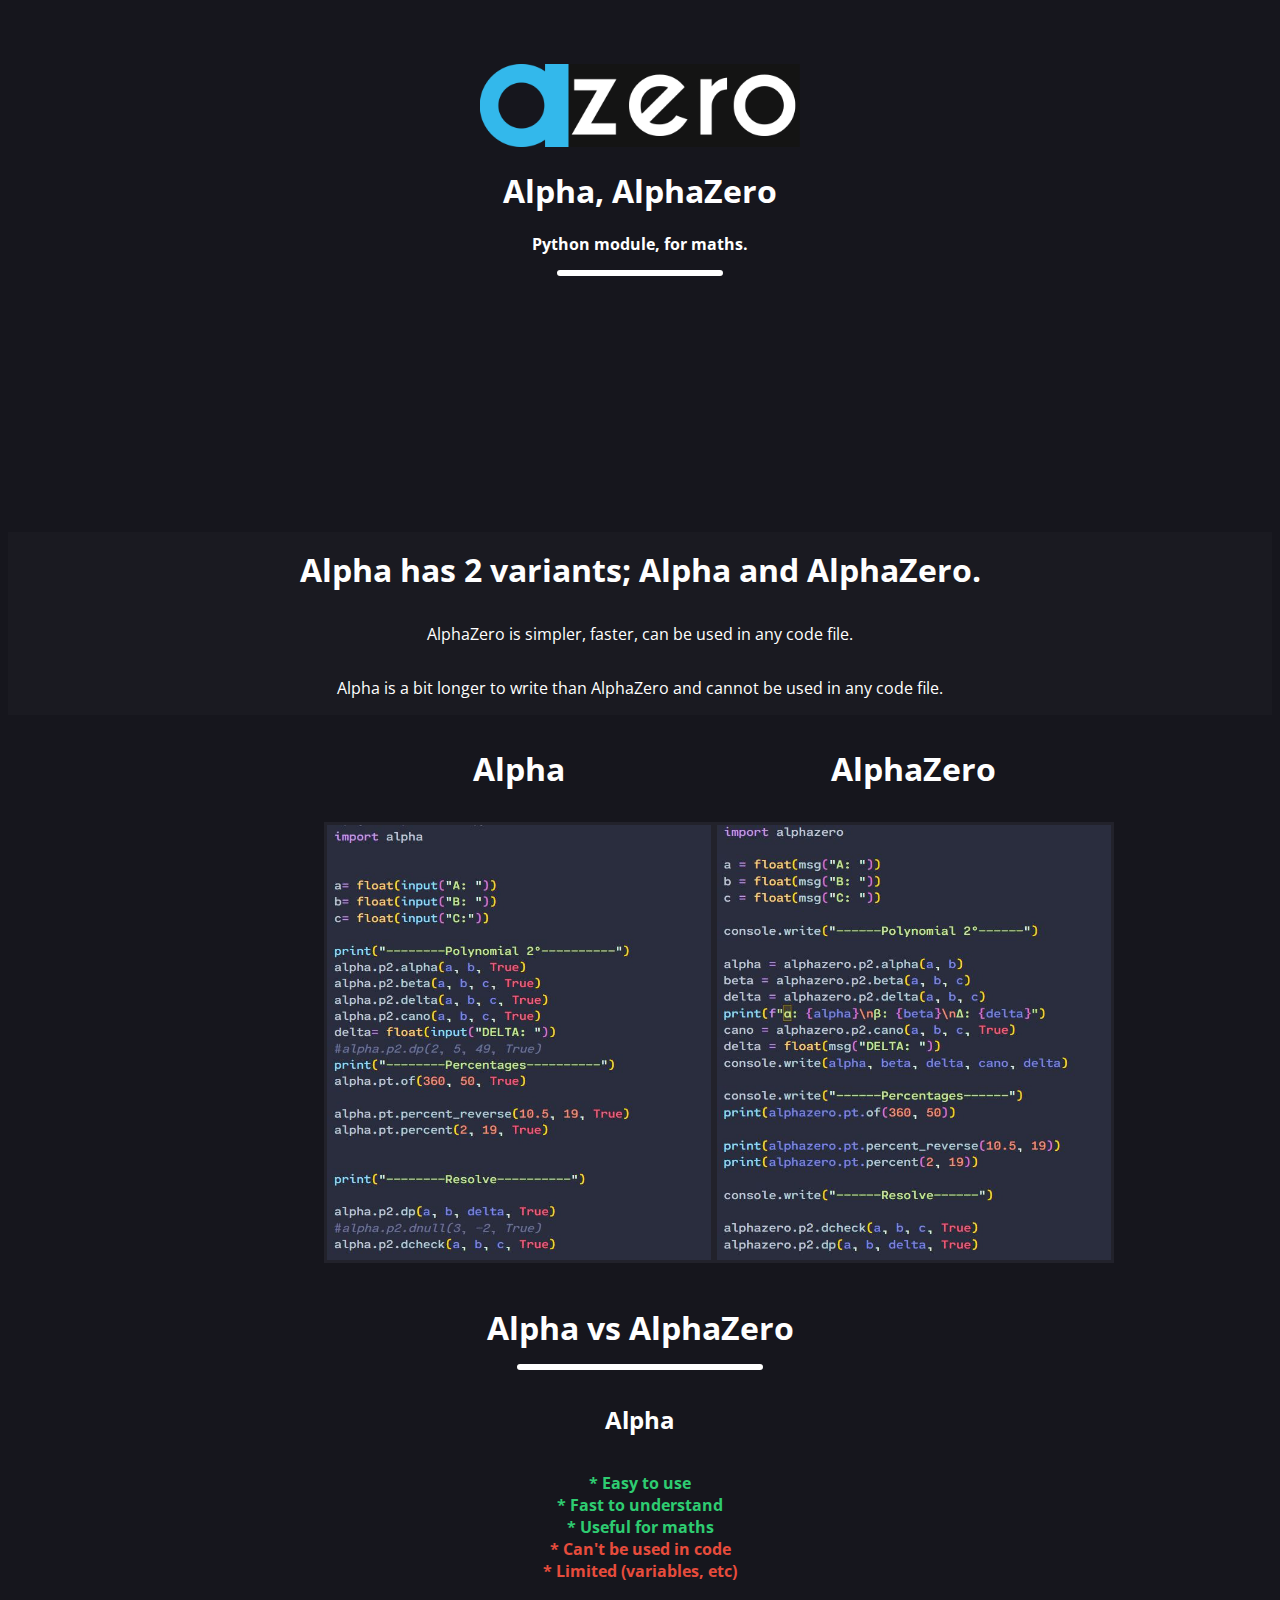
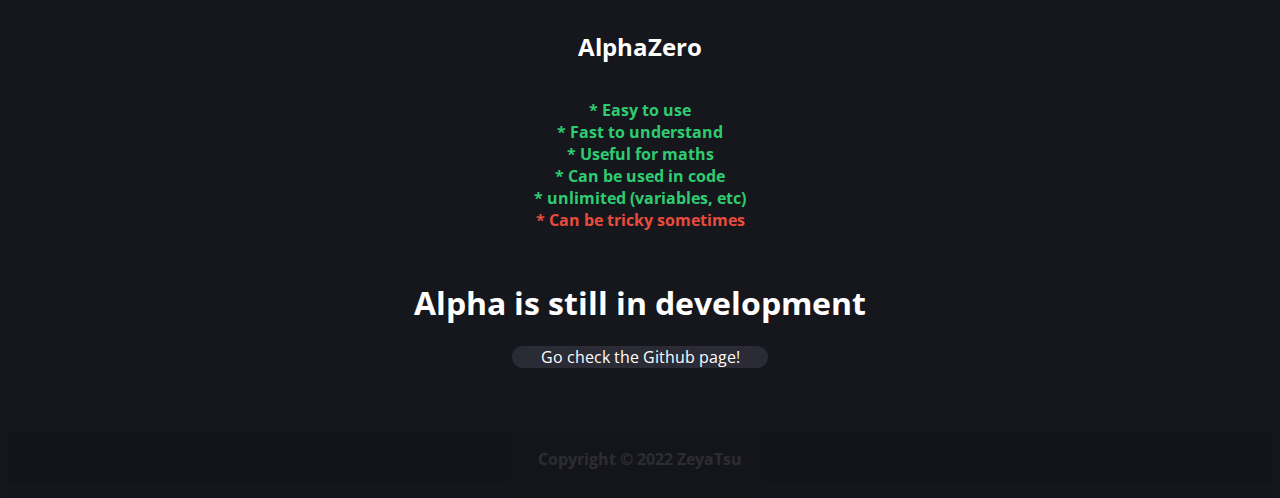
<file: index.html>
<!DOCTYPE html>
    <meta name="viewport" content="width=device-width, initial-scale=1">
    <html>
        <head>
            <meta charset="utf-8" />
            <link rel="stylesheet" href="styles.css" />
            <link rel="icon" type="image/x-icon" href="ico.png">
            <title>Alpha</title>
        </head>
        
            <header>
                <div class="logo-title">
                    <img src="logo.png" id="logo"/>
                    <h1 id="title">Alpha, AlphaZero</h1>
                    <h6 id="desc">Python module, for maths.</h6>
                    <div class="underline"></div>
                </div>
            </header>
        
            <body>
                <div class="section">
                    <div class="body-text">
                        <h1 id="h1">Alpha has 2 variants; Alpha and AlphaZero.</h1>
                        <p id="p">AlphaZero is simpler, faster, can be used in any code file.</p>
                        <p id="p">Alpha is a bit longer to write than AlphaZero and cannot be used in any code file.</p>
                    </div>
                </div>
                <div class="container">
                    <div class="ex1">
                        <p id="capeg1">Alpha</p>
                        <img src="example1.jpg" id="eg1"/>
                    </div>

                    <div class="ex2">
                        <p id="capeg2">AlphaZero</p>
                        <img src="example2.jpg" id="eg2" />
                    </div>
                    
                </div>
                
                <div class="advantages">
                    <h1 id="compare">Alpha vs AlphaZero</h1>
                    <div class="line"></div>
                    <h2 id="compare">Alpha</h2>
                    <p class="compare">
                        <span id="pos">* Easy to use</span> <br />
                        <span id="pos">* Fast to understand</span> <br/>
                        <span id="pos">* Useful for maths</span> <br/>

                        <span id="neg">* Can't be used in code</span> <br />
                        <span id="neg">* Limited (variables, etc)</span> <br/>
                    </p>

                    <h2 id="compare">AlphaZero</h2>
                    <p class="compare">
                        <span id="pos">* Easy to use</span> <br />
                        <span id="pos">* Fast to understand</span> <br/>
                        <span id="pos">* Useful for maths</span> <br/>

                        <span id="pos">* Can be used in code</span> <br />
                        <span id="pos">* unlimited (variables, etc)</span> <br/>
                        <span id="neg">* Can be tricky sometimes</span>
                    </p>

                    <h1 id="compare">Alpha is still in development</h1>
                    <div class="button">
                        <a href="https://github.com/OpenO1/alpha.py" target="blank" id="button">Go check the Github page!</a>
                    </div>

                </div>
                     
                   
            </body>
        
            <footer>
                <p id="foot">Copyright © 2022 ZeyaTsu</p>         
            </footer>
    </html>
</file>
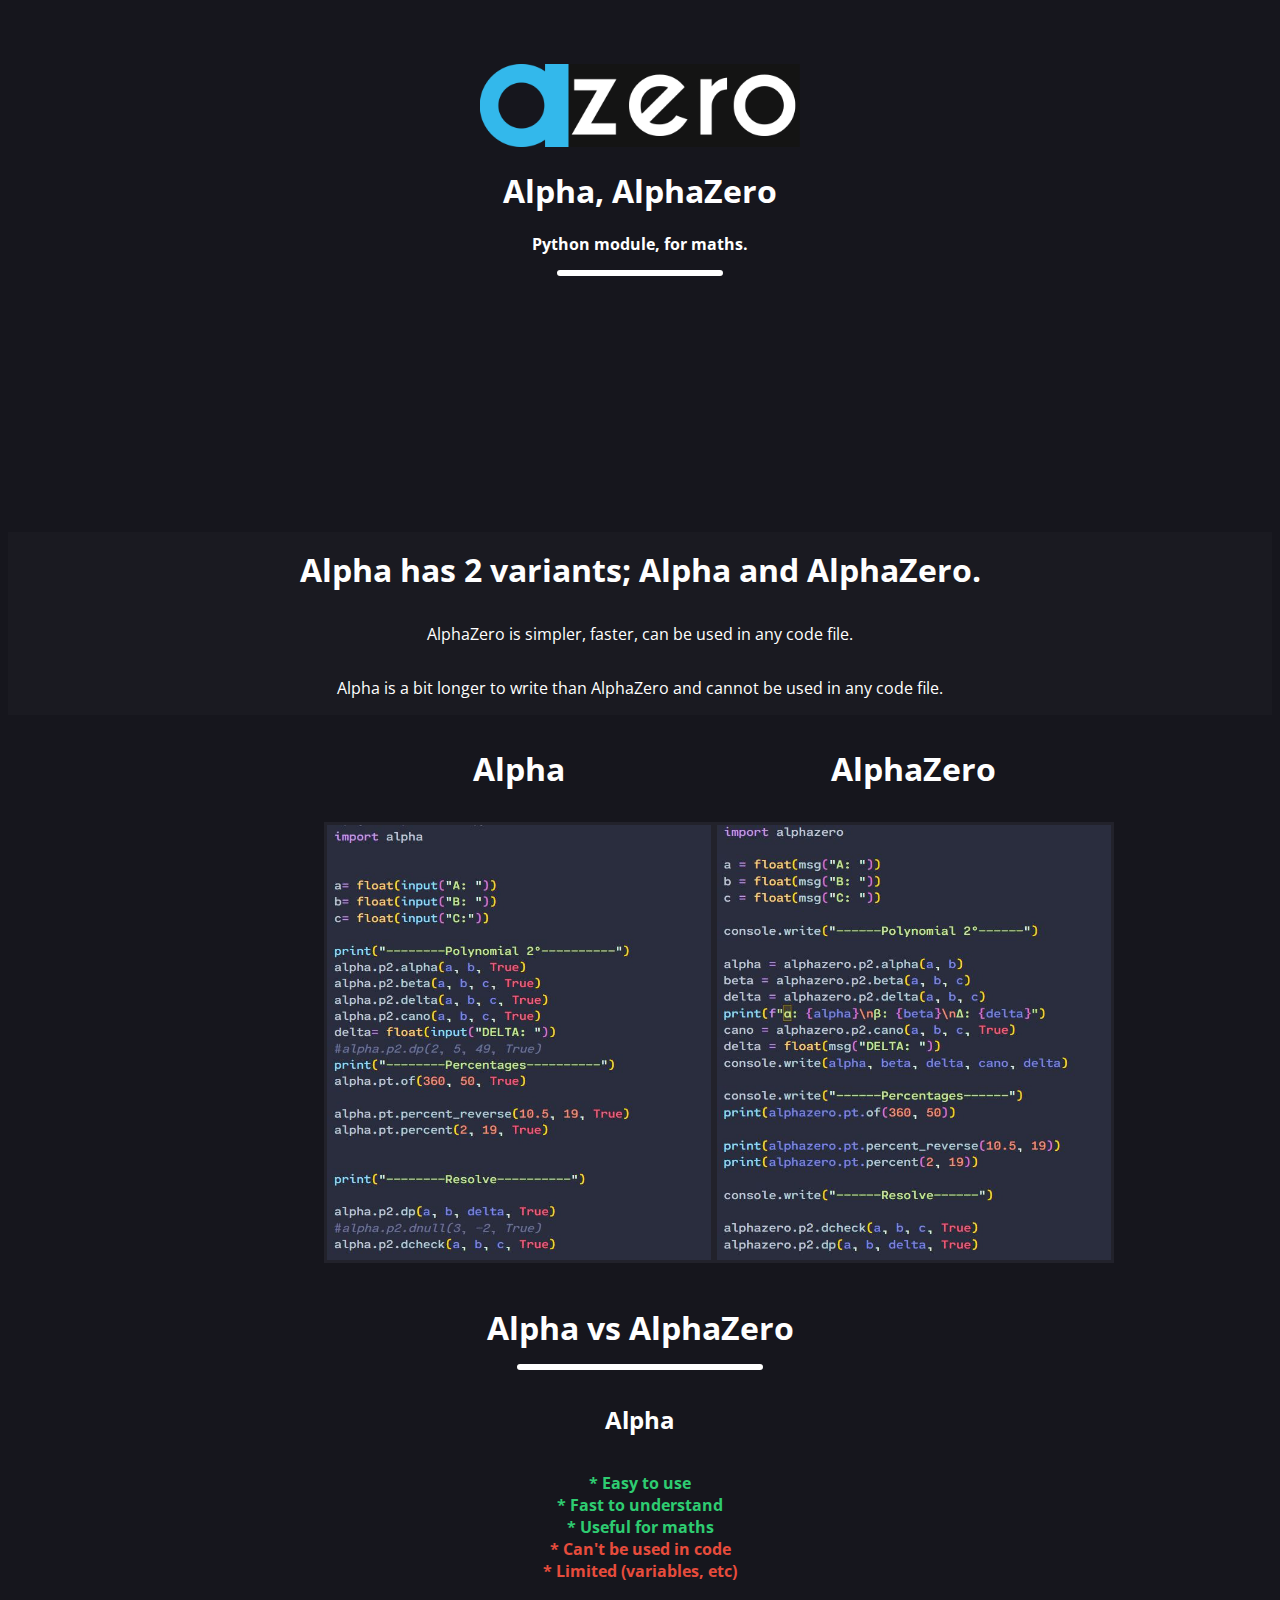
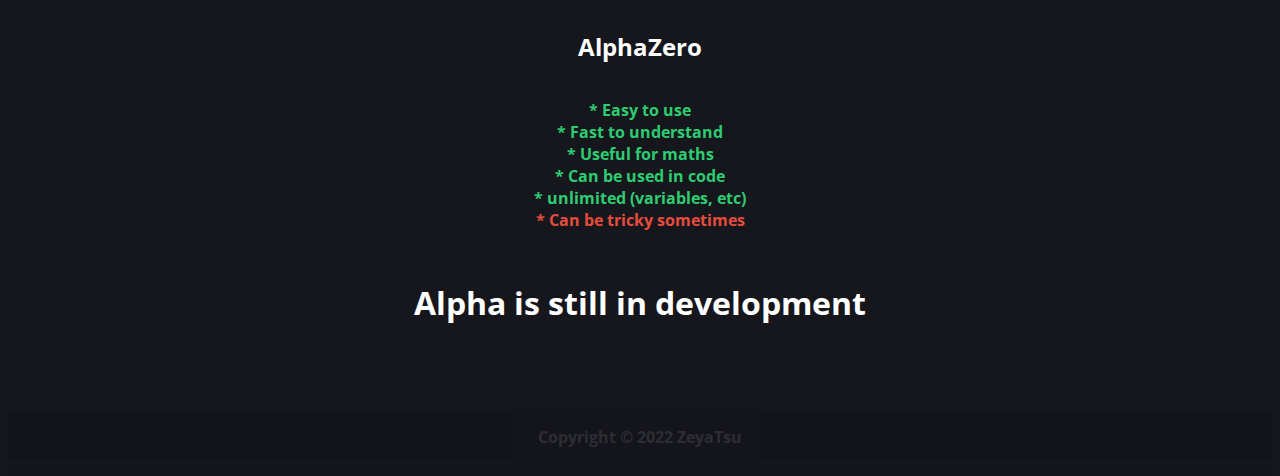
<file: Alpha.html>
<!DOCTYPE html>
    <meta name="viewport" content="width=device-width, initial-scale=1">
    <html>
        <head>
            <meta charset="utf-8" />
            <link rel="stylesheet" href="styles.css" />
            <title>Alpha</title>
        </head>
        
            <header>
                <div class="logo-title">
                    <img src="logo.png" id="logo"/>
                    <h1 id="title">Alpha, AlphaZero</h1>
                    <h6 id="desc">Python module, for maths.</h6>
                    <div class="underline"></div>
                </div>
            </header>
        
            <body>
                <div class="section">
                    <div class="body-text">
                        <h1 id="h1">Alpha has 2 variants; Alpha and AlphaZero.</h1>
                        <p id="p">AlphaZero is simpler, faster, can be used in any code file.</p>
                        <p id="p">Alpha is a bit longer to write than AlphaZero and cannot be used in any code file.</p>
                    </div>
                </div>
                <div class="container">
                    <div class="ex1">
                        <p id="capeg1">Alpha</p>
                        <img src="example1.jpg" id="eg1"/>
                    </div>

                    <div class="ex2">
                        <p id="capeg2">AlphaZero</p>
                        <img src="example2.jpg" id="eg2" />
                    </div>
                    
                </div>
                
                <div class="advantages">
                    <h1 id="compare">Alpha vs AlphaZero</h1>
                    <div class="line"></div>
                    <h2 id="compare">Alpha</h2>
                    <p class="compare">
                        <span id="pos">* Easy to use</span> <br />
                        <span id="pos">* Fast to understand</span> <br/>
                        <span id="pos">* Useful for maths</span> <br/>

                        <span id="neg">* Can't be used in code</span> <br />
                        <span id="neg">* Limited (variables, etc)</span> <br/>
                    </p>

                    <h2 id="compare">AlphaZero</h2>
                    <p class="compare">
                        <span id="pos">* Easy to use</span> <br />
                        <span id="pos">* Fast to understand</span> <br/>
                        <span id="pos">* Useful for maths</span> <br/>

                        <span id="pos">* Can be used in code</span> <br />
                        <span id="pos">* unlimited (variables, etc)</span> <br/>
                        <span id="neg">* Can be tricky sometimes</span>
                    </p>

                    <h1 id="compare">Alpha is still in development</h1>
                    

                </div>
                     
                   
            </body>
        
            <footer>
                <p id="foot">Copyright © 2022 ZeyaTsu</p>         
            </footer>
    </html>
</file>
<file: styles.css>
/* Start writing your CSS here!*/
@import url('https://fonts.googleapis.com/css2?family=Open+Sans&display=swap');

@media (min-width: 1024px) {


    :root
    {
        font-size: 16px;
    }

    *
    {
        background-color: #16161d;
        color: white;
        font-family: 'Open Sans', sans-serif;

    }

    body::-webkit-scrollbar
    {
        width: 0.45rem;
    }
    body::-webkit-scrollbar-track
    {
        background: #121217;
    }
    body::-webkit-scrollbar-thumb
    {
        background: #22222d;
    }



    #desc
    {
        margin-top: auto;
        font-size: 1rem;
        opacity: 1;
        
        
    }

    #logo
    {
        width: 20rem;
    }

    .logo-title
    {
        margin: 4rem;
        display: flex;
        flex-direction: column;
        flex-wrap: nowrap;
        align-content: center;
        align-items: center;
        justify-content: center;
    }

    .underline
    {
        width: 10rem;
        margin-top: -1.4rem;
        border-radius: 50rem;
        border: solid;
    }

    .line
    {
        width: 15rem;
        margin-top: -0.4rem;
        border-radius: 50rem;
        border: solid;
    }

    .body-text
    { 
        margin-top: 16rem;
        text-align: center;
    }



    .body-text, #p, #h1
    {
        background-color: #1a1a21;     
    }

    #p, #h1
    {
        padding-top: 1rem;
        padding-bottom: 1rem;
        margin: auto;
    }

    #eg1, #eg2
    {
        width: 24rem;
        border: solid;
        border-color: #22222b;
        
    }

    #eg2
    {
        width: 24.6rem;
    }

    /*#capeg1
    {
        
        font-weight: bold;
        font-size: 2rem;
        margin-left: 8.5rem;

    }*/

    .container
    {
        margin: auto;
        text-align: center;
        font-weight: bold;
        font-size: 2rem;
        display: flex;
        height: 10%;
        width: 50%;
        flex-direction: row;
        flex-wrap: nowrap;
        align-content: center;
        justify-content: space-between;
        align-items: center;
    }

    .advantages, #compare
    {

        
        /*margin: 4rem;*/
        display: flex;
        flex-direction: column;
        flex-wrap: nowrap;
        align-content: center;
        align-items: center;
        justify-content: center;
        text-align: center;
    }

    #compare
    {
        
        text-align: center;
        padding-top: 1%;
        
        font-weight: bold;
    }

    #pos
    {
        font-weight: bold;
        cursor: context-menu;
        color: #2ecc71;
        
    }



    #neg
    {
        font-weight: bold;
        cursor: context-menu;
        color: #e74c3c;
    }

    img
    {
        transition: 0.2s ease;
    }

    img:hover
    {
        transform: scale(1.1);
        transition: 0.2s ease;
    }

    footer, #foot
    {
        margin-top: 4rem;
        text-align: center;
        
        background-color: #14141b;
        height: 50px;
        margin-bottom: 2px;
        
    }

    #foot
    {
        font-weight: bold;
        opacity: 0.1;
        padding-top: 1rem;
    }

    .button
    {
        
        border-radius: 120px;
        background-color: #2b2b36;
        opacity: 1;
        width: 16rem;
        transition: 0.2s ease;
        
    }

    #button
    {
        
        background-color: #2b2b36;
        color: white;
        text-decoration: none;    
        
    }

    .button:hover
    {
        transform: scale(1.1);
        transition: 0.2s ease;
    }
    
}

/* *********************
************************
************************


PHONE PAR

************************
************************
************************
*/

@media (max-width: 1024px) {


    :root
    {
        font-size: 16px;
    }

    *
    {
        background-color: #16161d;
        color: white;
        font-family: 'Open Sans', sans-serif;

    }

    body::-webkit-scrollbar
    {
        width: 0.45rem;
    }
    body::-webkit-scrollbar-track
    {
        background: #121217;
    }
    body::-webkit-scrollbar-thumb
    {
        background: #22222d;
    }



    #desc
    {
        margin-top: auto;
        font-size: 1rem;
        opacity: 1;
        
        
    }

    #logo
    {
        width: 20rem;
    }

    .logo-title
    {
        margin: 4rem;
        display: flex;
        flex-direction: column;
        flex-wrap: nowrap;
        align-content: center;
        align-items: center;
        justify-content: center;
    }

    .underline
    {
        width: 10rem;
        margin-top: -1.4rem;
        border-radius: 50rem;
        border: solid;
    }

    .line
    {
        width: 15rem;
        margin-top: -0.4rem;
        border-radius: 50rem;
        border: solid;
    }

    .body-text
    { 
        margin-top: 16rem;
        text-align: center;
    }



    .body-text, #p, #h1
    {
        background-color: #1a1a21;     
    }

    #p, #h1
    {
        padding-top: 1rem;
        padding-bottom: 1rem;
        margin: auto;
    }

    #eg1, #eg2
    {
        width: 18rem;
        border: solid;
        border-color: #22222b;
        
    }

    #eg2
    {
        width: 18.6rem;
    }

    /*#capeg1
    {
        
        font-weight: bold;
        font-size: 2rem;
        margin-left: 8.5rem;

    }*/

    .container
    {
        margin: auto;
        text-align: center;
        font-weight: bold;
        font-size: 2rem;
        display: flex;
        height: 10%;
        width: 50%;
        flex-direction: column;
        flex-wrap: nowrap;
        align-content: center;
        justify-content: space-between;
        align-items: center;
    }

    .advantages, #compare
    {

        
        /*margin: 4rem;*/
        display: flex;
        flex-direction: column;
        flex-wrap: nowrap;
        align-content: center;
        align-items: center;
        justify-content: center;
        text-align: center;
    }

    #compare
    {
        
        text-align: center;
        padding-top: 1%;
        
        font-weight: bold;
    }

    #pos
    {
        font-weight: bold;
        cursor: context-menu;
        color: #2ecc71;
        
    }



    #neg
    {
        font-weight: bold;
        cursor: context-menu;
        color: #e74c3c;
    }

    img
    {
        transition: 0.2s ease;
    }

    img:hover
    {
        transform: scale(1.1);
        transition: 0.2s ease;
    }

    footer, #foot
    {
        margin-top: 4rem;
        text-align: center;
        
        background-color: #14141b;
        height: 50px;
        margin-bottom: 2px;
        
    }

    #foot
    {
        font-weight: bold;
        opacity: 0.1;
        padding-top: 1rem;
    }

    .button
    {
        
        border-radius: 120px;
        background-color: #2b2b36;
        opacity: 1;
        width: 16rem;
        transition: 0.2s ease;
        
    }

    #button
    {
        
        background-color: #2b2b36;
        color: white;
        text-decoration: none;    
        
    }

    .button:hover
    {
        transform: scale(1.1);
        transition: 0.2s ease;
    }
}
</file>
